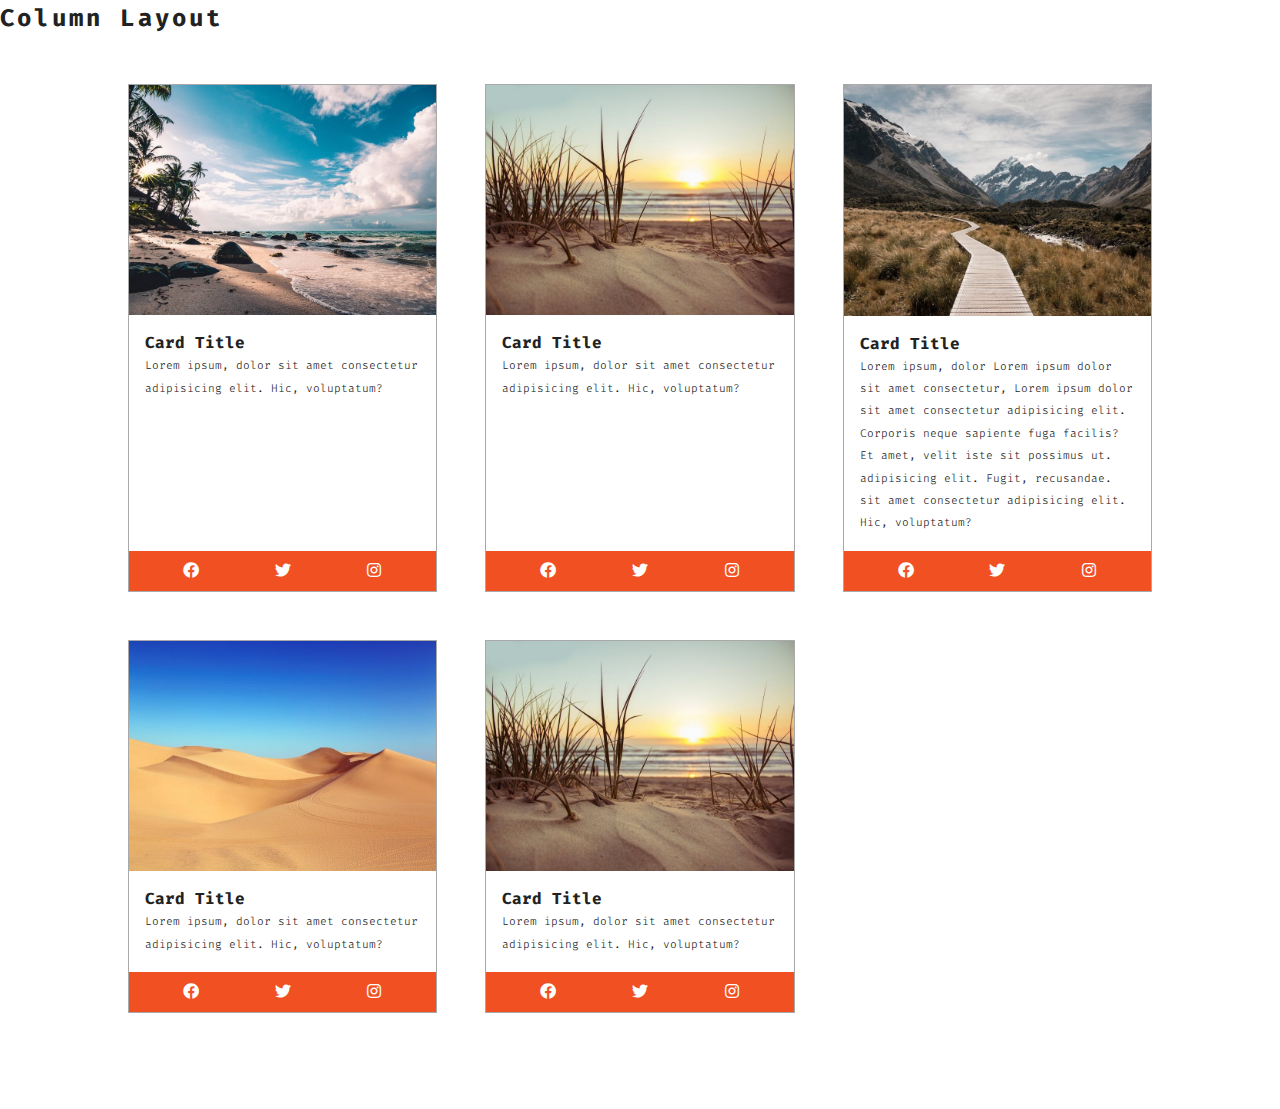
<file: cards.html>
<!DOCTYPE html>
<html lang="en">

<head>
    <meta charset="UTF-8" />
    <meta name="viewport" content="width=device-width, initial-scale=1.0" />
    <meta http-equiv="X-UA-Compatible" content="ie=edge" />
    <title>cards</title>
    <!-- google fonts -->
    <link href="https://fonts.googleapis.com/css?family=Fira+Code:300,400&display=swap" rel="stylesheet" />
    <!-- font awesome -->
    <link rel="stylesheet" href="fontawesome-free-5.9.0-web//css/all.min.css" />
    <!-- styles css -->
    <link rel="stylesheet" href="styles.css" />
</head>

<body>

    <h2>Column Layout</h2>
    <section class='cards-center'>
        <div class="card">
            <img src="images/size-image-1.jpeg" alt="img" class="card-img">
            <div class="card-info">
                <h4>Card Title</h4>
                <p>Lorem ipsum, dolor sit amet consectetur adipisicing elit. Hic, voluptatum?</p>
            </div>
            <div class="card-footer">
                <span><i class="fab fa-facebook"></i></span>
                <span><i class="fab fa-twitter"></i></span>
                <span><i class="fab fa-instagram"></i></span>
            </div>
        </div>
        <div class="card">
            <img src="images/size-image-2.jpeg" alt="img" class="card-img">
            <div class="card-info">
                <h4>Card Title</h4>
                <p>Lorem ipsum, dolor sit amet consectetur adipisicing elit. Hic, voluptatum?</p>
            </div>
            <div class="card-footer">
                <span><i class="fab fa-facebook"></i></span>
                <span><i class="fab fa-twitter"></i></span>
                <span><i class="fab fa-instagram"></i></span>
            </div>
        </div>
        <div class="card">
            <img src="images/size-image-3.jpeg" alt="img" class="card-img">
            <div class="card-info">
                <h4>Card Title</h4>
                <p>Lorem ipsum, dolor Lorem ipsum dolor sit amet consectetur, Lorem ipsum dolor sit amet consectetur adipisicing elit. Corporis neque sapiente fuga facilis? Et amet, velit iste sit possimus ut. adipisicing elit. Fugit, recusandae. sit amet consectetur adipisicing elit. Hic, voluptatum?</p>
            </div>
            <div class="card-footer">
                <span><i class="fab fa-facebook"></i></span>
                <span><i class="fab fa-twitter"></i></span>
                <span><i class="fab fa-instagram"></i></span>
            </div>
        </div>
        <div class="card">
            <img src="images/size-image-4.jpeg" alt="img" class="card-img">
            <div class="card-info">
                <h4>Card Title</h4>
                <p>Lorem ipsum, dolor sit amet consectetur adipisicing elit. Hic, voluptatum?</p>
            </div>
            <div class="card-footer">
                <span><i class="fab fa-facebook"></i></span>
                <span><i class="fab fa-twitter"></i></span>
                <span><i class="fab fa-instagram"></i></span>
            </div>
        </div>
        <div class="card">
            <img src="images/size-image-2.jpeg" alt="img" class="card-img">
            <div class="card-info">
                <h4>Card Title</h4>
                <p>Lorem ipsum, dolor sit amet consectetur adipisicing elit. Hic, voluptatum?</p>
            </div>
            <div class="card-footer">
                <span><i class="fab fa-facebook"></i></span>
                <span><i class="fab fa-twitter"></i></span>
                <span><i class="fab fa-instagram"></i></span>
            </div>
        </div>
    </section>

</body>

</html>
</file>
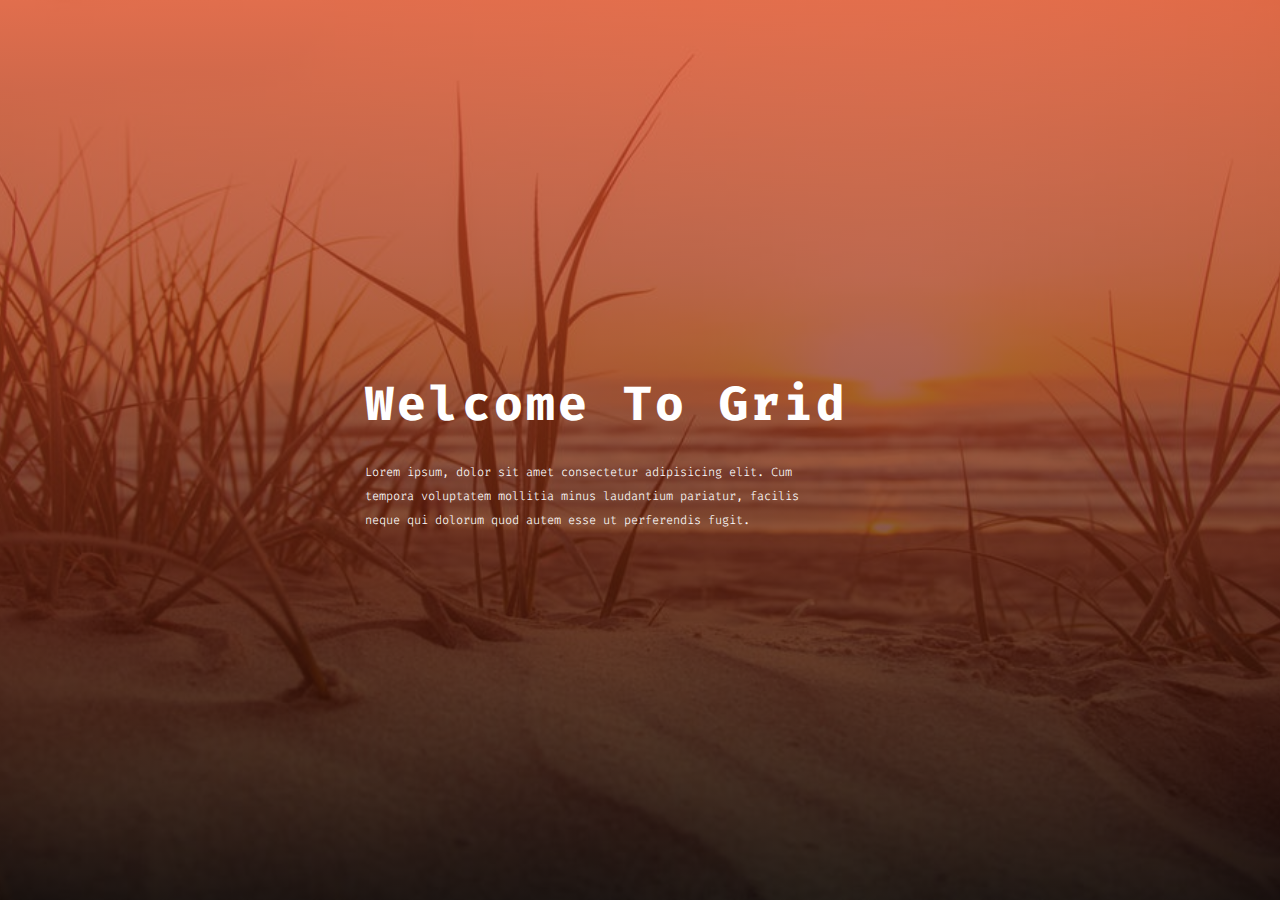
<file: hero.html>
<!DOCTYPE html>
<html lang="en">

<head>
  <meta charset="UTF-8" />
  <meta name="viewport" content="width=device-width, initial-scale=1.0" />
  <meta http-equiv="X-UA-Compatible" content="ie=edge" />
  <title>Home</title>
  <!-- google fonts -->
  <link href="https://fonts.googleapis.com/css?family=Fira+Code:300,400&display=swap" rel="stylesheet" />
  <!-- font awesome -->
  <link rel="stylesheet" href="fontawesome-free-5.9.0-web//css/all.min.css" />
  <!-- styles css -->
  <link rel="stylesheet" href="styles.css" />
</head>

<body>
<div class="hero-section">
    <div class="hero-content">
<h1> Welcome to grid</h1>
<p> Lorem ipsum, dolor sit amet consectetur adipisicing elit. Cum tempora voluptatem mollitia minus laudantium pariatur,
     facilis neque qui dolorum quod autem esse ut perferendis fugit.</p>
    </div>
</div>
</body>
</html>
</file>
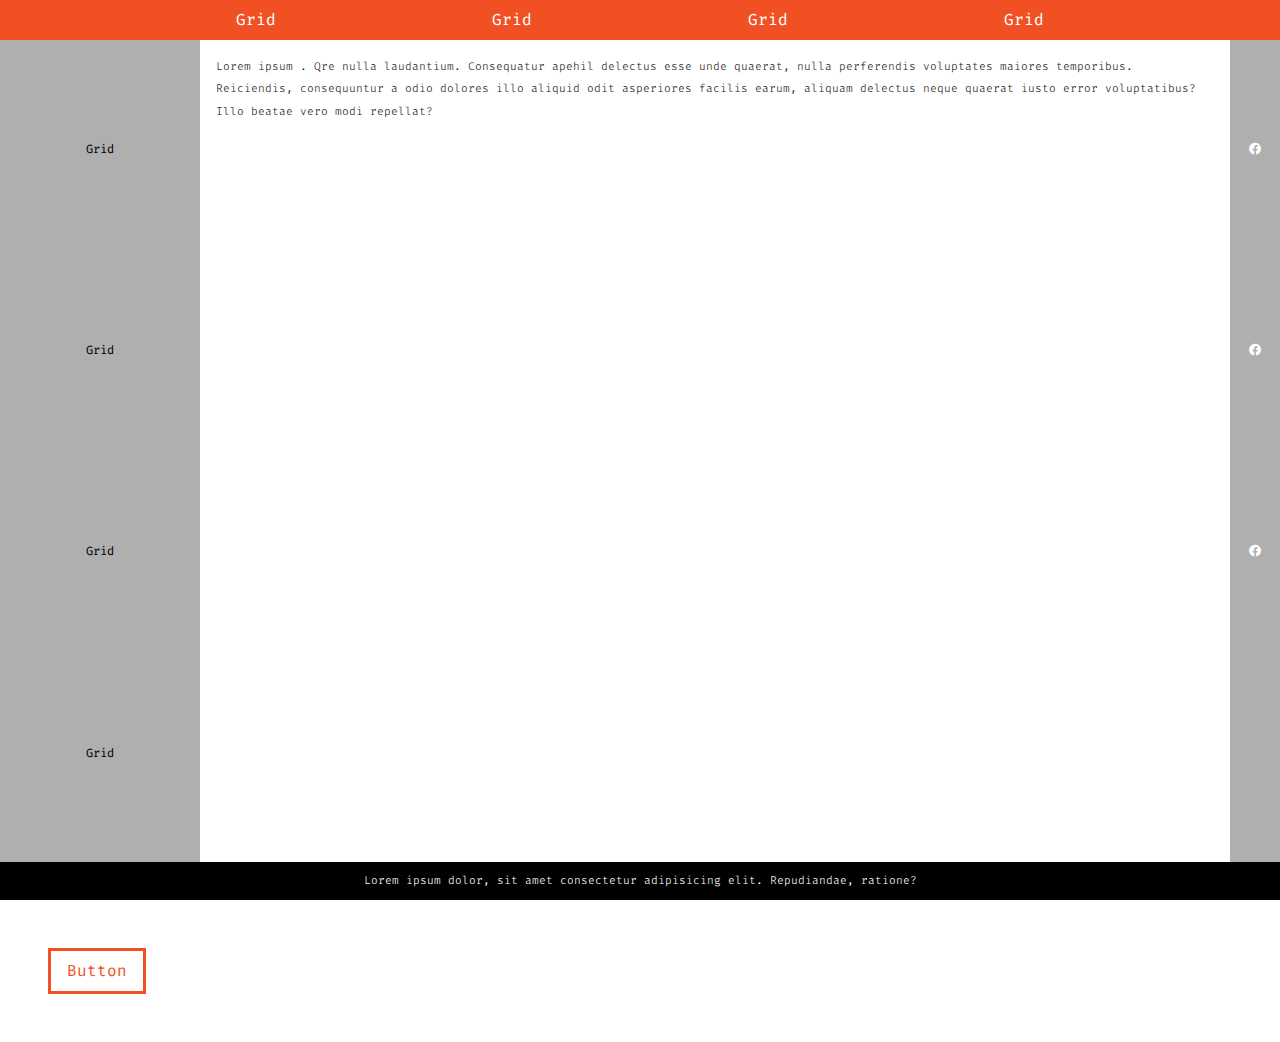
<file: layout.html>
<!DOCTYPE html>
<html lang="en">

<head>
    <meta charset="UTF-8" />
    <meta name="viewport" content="width=device-width, initial-scale=1.0" />
    <meta http-equiv="X-UA-Compatible" content="ie=edge" />
    <title>Layout</title>
    <!-- google fonts -->
    <link href="https://fonts.googleapis.com/css?family=Fira+Code:300,400&display=swap" rel="stylesheet" />
    <!-- font awesome -->
    <link rel="stylesheet" href="fontawesome-free-5.9.0-web//css/all.min.css" />
    <!-- styles css -->
    <link rel="stylesheet" href="styles.css" />
</head>

<body>

    <section class="layout">
        <div class="header-container">
            <div class="header-content">
                <a href="#">Grid</a>
                <a href="#">Grid</a>
                <a href="#">Grid</a>
                <a href="#">Grid</a>
            </div>
        </div>
        <div class="layout-navbar">
            <div class="layout-navbar-content">
                <a href="#">Grid</a>
                <a href="#">Grid</a>
                <a href="#">Grid</a>
                <a href="#">Grid</a>
            </div>
        </div>
        <div class="layout-content">
            <p>
                Lorem ipsum . Qre nulla laudantium. Consequatur apehil delectus esse unde quaerat, nulla perferendis
                voluptates maiores temporibus. Reiciendis, consequuntur a odio dolores illo aliquid odit asperiores
                facilis earum, aliquam delectus neque quaerat iusto error voluptatibus? Illo beatae vero modi repellat?
            </p>
        </div>
        <div class="layout-icons">
            <span><i class="fab fa-facebook"></i> </span>
            <span><i class="fab fa-facebook"></i> </span>
            <span><i class="fab fa-facebook"></i> </span>
        </div>
        <div class="layout-footer">
            <p>Lorem ipsum dolor, sit amet consectetur adipisicing elit. Repudiandae, ratione?</p>
        </div>
    </section>

    <a href ="" class="btn">
        button
    </a>
</body>

</html>
</file>
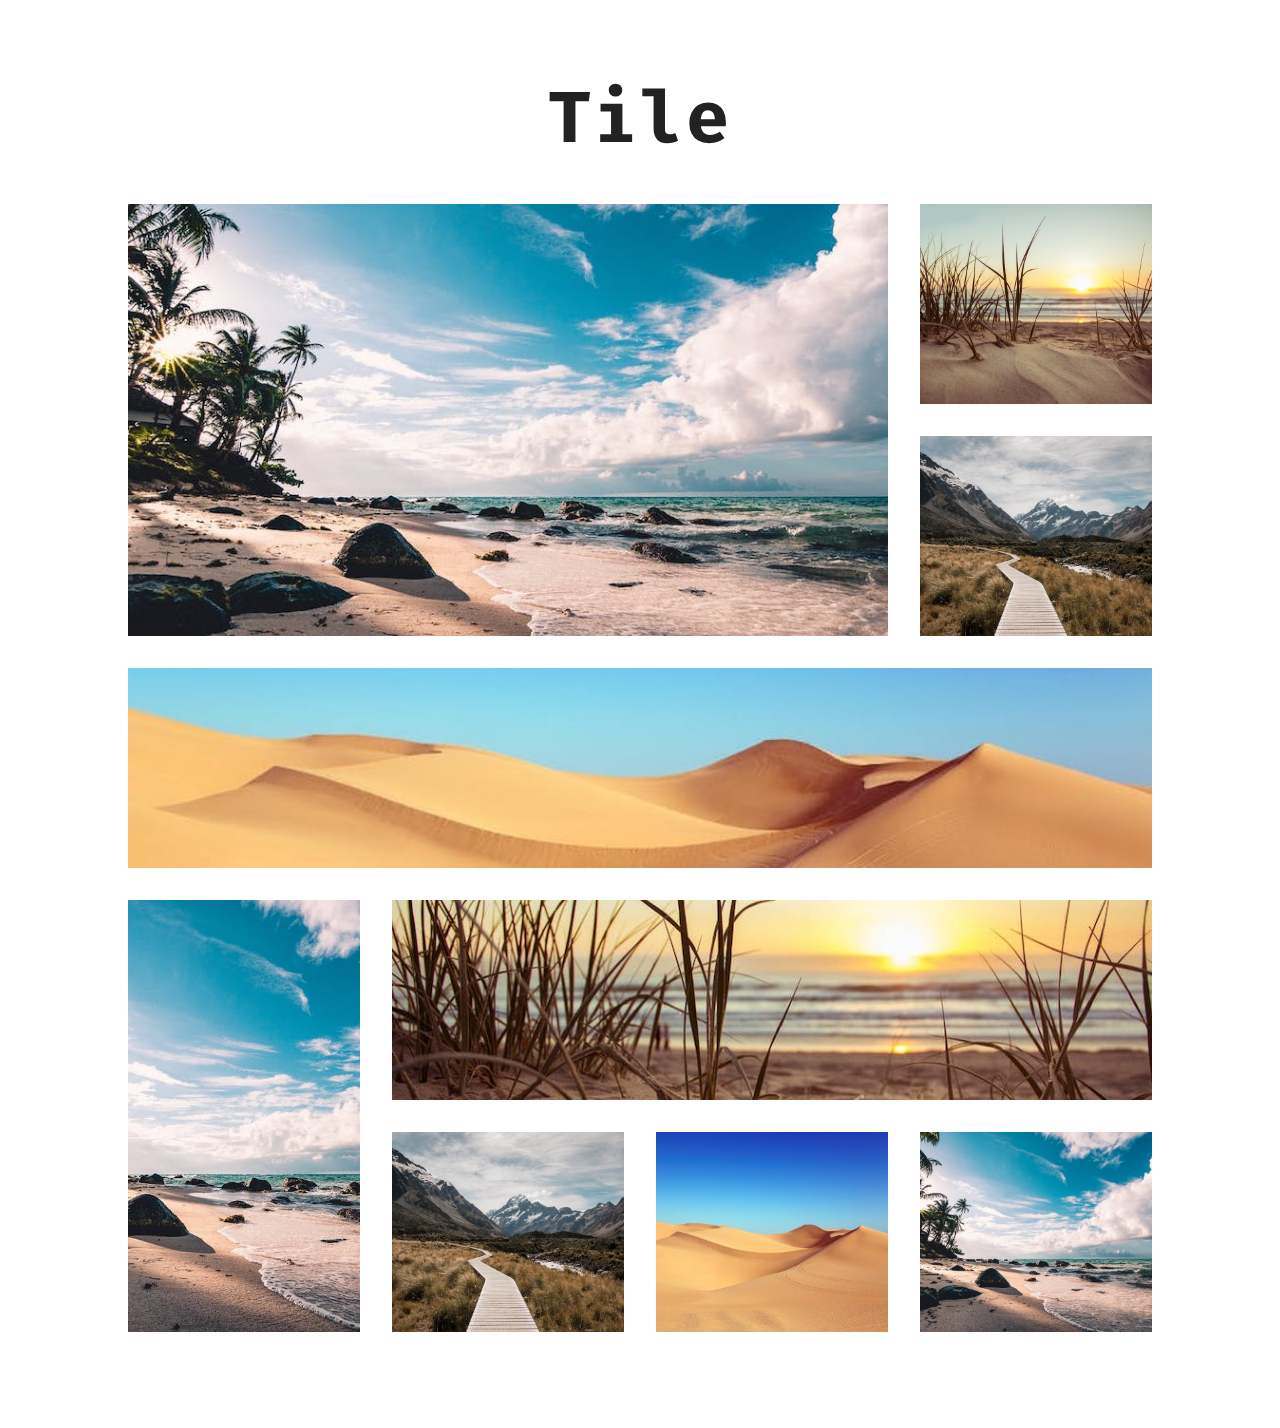
<file: Tiles.html>
<!DOCTYPE html>
<html lang="en">

<head>
    <meta charset="UTF-8" />
    <meta name="viewport" content="width=device-width, initial-scale=1.0" />
    <meta http-equiv="X-UA-Compatible" content="ie=edge" />
    <title>Tiles</title>
    <!-- google fonts -->
    <link href="https://fonts.googleapis.com/css?family=Fira+Code:300,400&display=swap" rel="stylesheet" />
    <!-- font awesome -->
    <link rel="stylesheet" href="fontawesome-free-5.9.0-web//css/all.min.css" />
    <!-- styles css -->
    <link rel="stylesheet" href="styles.css" />
</head>

<body>

  <section class="tiles">
      <div class="tiles-header">
          <h2>Tile</h2>
      </div>
      <div class="tiles-center">
       <article class="tile1"><img src="./images/size-image-1.jpeg"/></article>
       <article class="tile2"><img src="./images/size-image-2.jpeg"/></article>
       <article class="tile3"><img src="./images/size-image-3.jpeg"/></article>
       <article class="tile4"><img src="./images/size-image-4.jpeg"/></article>
       <article class="tile5"><img src="./images/size-image-1.jpeg"/></article>
       <article class="tile6"><img src="./images/size-image-2.jpeg"/></article>
       <article class="tile7"><img src="./images/size-image-3.jpeg"/></article>
       <article class="tile8"><img src="./images/size-image-4.jpeg"/></article>
       <article class="tile9"><img src="./images/size-image-1.jpeg"/></article>

      </div>
  </section>
</body>

</html>
</file>
<file: styles.css>
/* 
============
Variables
============
*/
:root {
  --primaryColor: #f15025;
  --mainBlack: #222;
  --mainWhite: #fff;
  --offWhite: #f7f7f7;
  --darkGrey: #afafaf;
  --mainTransition: all 0.3s linear;
  --mainSpacing: 0.2rem;
}
/* 
============
Global Styles
============
*/
* {
  margin: 0;
  padding: 0;
  box-sizing: border-box;
}
body {
  font-family: "Fira Code", monospace;
  color: var(--mainBlack);
  background: var(--mainWhite);
  line-height: 1.5;
}
a {
  text-decoration: none;
}

img {
  width: 100%;
  display: block;
}

h1,
h2,
h3 {
  text-transform: capitalize;
  letter-spacing: var(--mainSpacing);
  margin-bottom: 1.25rem;
}
h1 {
  font-size: 3rem;
}
h2 {
  margin-bottom: 0;
}
p {
  font-weight: 300;
  font-size: 0.7rem;
  line-height: 2;
}
/* button */
.btn {
  display: inline-block;
  padding: 0.5rem 1rem;
  text-transform: capitalize;
  border: 3px solid var(--primaryColor);
  color: var(--primaryColor);
  margin: 3rem;
  transition: var(--mainTransition);
}
.btn:hover {
  background: var(--primaryColor);
  color: var(--mainWhite);
}





.main-navbar{

  background-color: var(--darkGrey); 
}





.main-navbar li{
text-align: center;
list-style: none;
 }
.main-navbar a{
  text-transform: uppercase;
  display:block;
  transition: var(--mainTransition);
  letter-spacing:var(--mainSpacing);
  padding :1rem 3rem;
  coloR:var(--primaryColor)
}


.main-navbar a:hover{
color:var(--mainBlack);
background-color: var(--primaryColor);
}

@media screen and (min-width:992px){

  .main-navbar ul{
  display: grid;
  grid-template-columns: repeat(4 ,1fr);
  justify-content:  center;
  }
.main-navbar{
  padding :0 2rem;
}
  .main-navbar ul{
    max-width:1170px;
    margin :0 auto;
  }
}


.hero-section{
  min-height:100vh;
  background: linear-gradient(rgb(241, 80, 37, 0.75), rgba(0, 0, 0, 0.75)), url("./images/image-2.jpeg");
  background-position: center;
  background-repeat: no-repeat;
  background-size: cover;  
}
.hero-section h1,.hero-section p{
  color:var(--mainWhite);  
  text-align: left;
}
.hero-section{
  display: grid;
  justify-content: center;
  align-items: center;  
}
.hero-content p{
  width:80%;
  max-width:550px;
  font-size: 0.75rem;
}


@media screen and (max-width:600px) {
  .hero-content {
    padding : 0 3rem;
   }
}


.card-section{
  display:grid;
}
.cards-center{
  width:80vw;
  max-width:1170px;
  margin: 2rem auto;
}

.card{
  border: 1px solid darkgray;
  margin-bottom: 3rem;
}
.card-info{
  padding :1rem 1rem;
}
.card-footer{
  display: grid;
  padding: 0.5rem 1rem;
  grid-template-columns: repeat(3 ,1fr);
  background-color:#f15023;
  color:white;
  justify-items: center;
}


.card {
 display:grid;
 grid-template-columns: 1fr;
 grid-template-rows: auto 1fr auto; 
}


@media screen and (min-width:768px) {
  .cards-center{
    display: grid;
    grid-template-columns: repeat(2,1fr);
    -moz-column-gap: 3rem;
         column-gap: 3rem;
  
    margin : 3rem auto;
  }   
}

@media screen and (min-width:1190px) {
  .cards-center{
    display: grid;
    grid-template-columns: repeat(3,1fr);
    -moz-column-gap: 3rem;
         column-gap: 3rem;

    margin : 3rem auto;
  }   
}


/* 1170-64 pixels (ie the gap) /3 colums ==368px ie the min width of each card */
/*comment the above media queries to test this */
/* .cards-center{
  display: gird;
  column-gap: 2rem;
  grid-template-columns: repeat(auto-fill,minmax(368px,1fr));
  grid-template-columns: repeat(auto-fit,minmax(368px,1fr));
} */




.tiles{
  padding :4rem 0;
}

.tiles-header{
  text-align: center;
  font-size: 3rem;
}
.tiles-center{
  width: 80vw;
  max-width:1140px;
  margin :2rem auto;
  display:  grid;
  row-gap: 2rem;  
}
@media screen and (min-width:768px){
  .tiles-center{
    grid-template-columns: repeat(2,1fr);
    -moz-column-gap: 2rem;
         column-gap: 2rem;
  }
}
@media screen and (min-width:992px){
  .tiles-center{
    grid-template-columns: repeat(3,1fr);
    -moz-column-gap: 2rem;
         column-gap: 2rem;
  }
}

@media screen and (min-width:1170px){
  .tiles-center{
    grid-template-columns: repeat(4,1fr);
    grid-template-rows: repeat(5,200px);
    grid-template-areas: 
    "a a a b"
    "a a a c"
    "d d d d"
    "e f f f"
    "e g h i";
  }

.tiles img{
  height:100%;
  -o-object-fit: cover;
     object-fit: cover;
}
  .tile1{
    grid-area: a;
  }
  .tile2{
    grid-area: b;
  }
  .tile3{
    grid-area: c;
  }
  .tile4{
    grid-area: d;
  }
  .tile5{
    grid-area: e;
  }
  .tile6{
    grid-area: f;
  }
  .tile7{
    grid-area: g;
  }
  .tile8{
    grid-area: h;
  }
  .tile9{
    grid-area: i;
  }
}

.header-container{
  background: var(--primaryColor);
padding: 0.5rem 0;
}

.header-content{
  max-width:1170px;
  width:80vw;
  margin :0 auto;
  display: grid;
  grid-template-columns: repeat(4,1fr);
  justify-items: center;
}

.header-content a{
  font-size: 1rem;
  color: #fff;
}

.layout-navbar{
  padding:0.5rem 1rem;
  background: var(--darkGrey);
}
.layout-navbar a {
  display: block;
  padding :0.5rem 0rem;
  color:black;
  font-size: 0.75rem;  
}

.layout-icons{
  padding :0.5rem;
  background: var(--primaryColor);
  display: grid;
  grid-template-columns: repeat(3,1fr);
  justify-items: center;
  font-size: 0.75rem;;
  }

  .layout-icons span{    
    color:white;
  }
  .layout-footer{
    text-align: center;
    padding:0.5rem;
    color: white;
    background: black;
  }

.layout{
  min-height: 100vh;
  display: grid;
  grid-template-columns: 1fr;
  grid-template-rows: auto auto 1fr auto auto;
}
.layout-content{
  padding :1rem;
}

  @media  screen and (min-width:768px){
.layout-navbar-content{
  display: grid;
  grid-template-columns: repeat(4,1fr);
  justify-items: center;
}
  }
  @media  screen and (min-width:768px){
    .layout{
      grid-template-columns: [start]200px [col1-end] 1fr [col2-end] 50px [end] ;
      grid-template-rows: [start]auto [row1-end] 1fr [row2-end] auto [end] ;
    }
    .header-container{
      grid-column: start/end;
      grid-row:start/row1-end;
    }
    .layout-navbar
      {
      grid-column:start/col1-end;
      grid-row:row1-end/row2-end;
      }
      .layout-content{
        grid-row: row1-end/row2-end;
        grid-column:col1-end/col2-end;
      }
      .layout-icons{
        grid-column:col2-end/end;
        grid-row:row1-end/row2-end;
      }
      .layout-footer{
        grid-row:row2-end/end;
        grid-column:start/end;
      }
      .layout-navbar-content,.layout-icons{
        display: grid;
        grid-template-columns: 1fr;
        grid-template-rows: repeat(4,1fr);
      min-height:100%;
      align-items: center;
      }
      .layout-icons{    
      background: var(--darkGrey);
     
      }
    }
</file>
